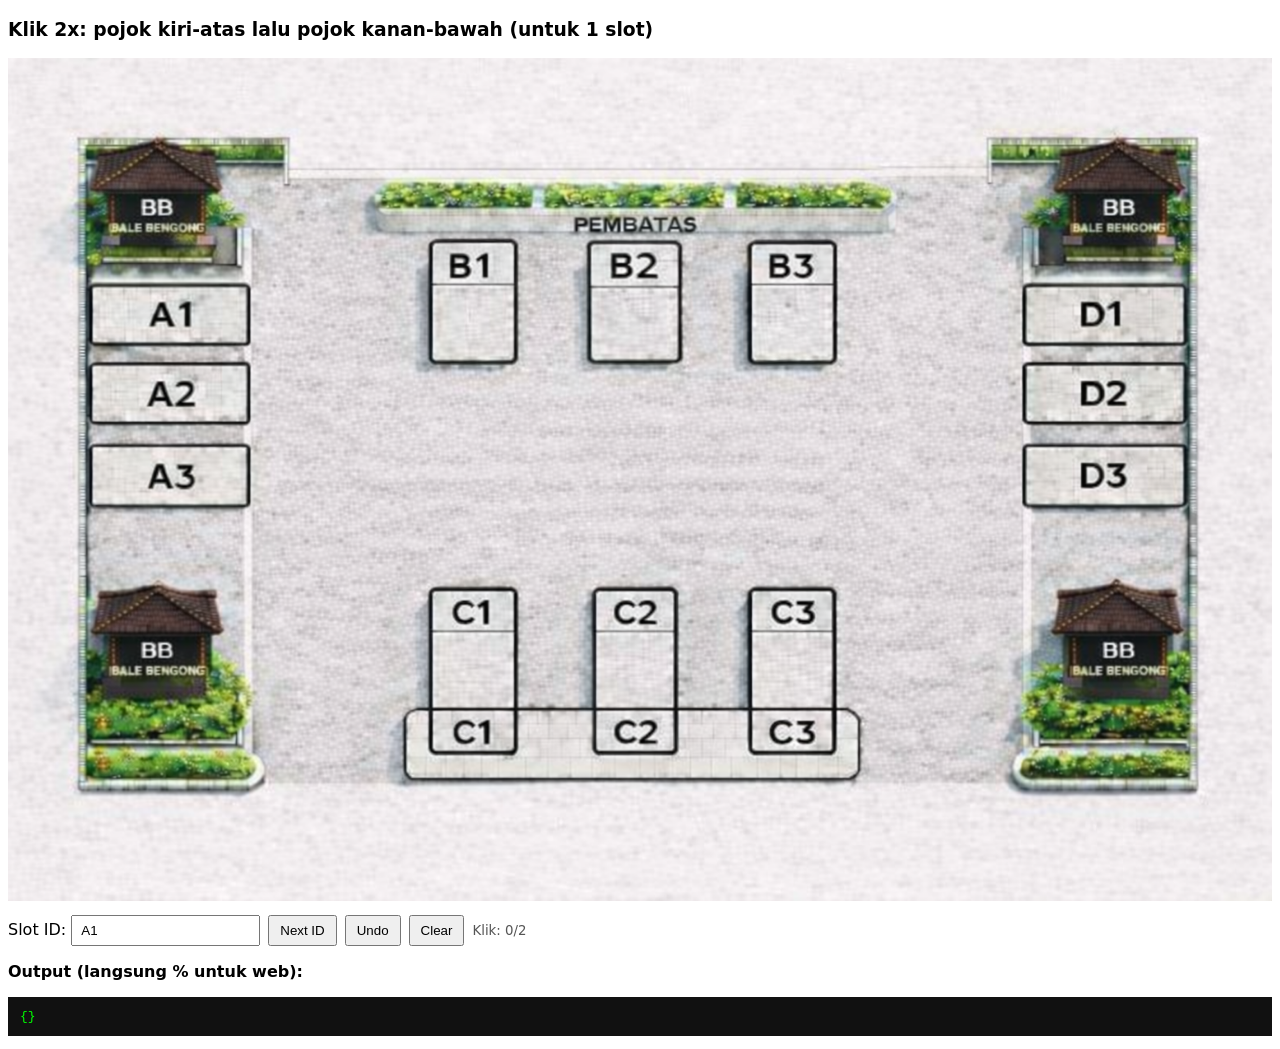
<file: picker.html>
<!DOCTYPE html>
<html>
  <head>
    <meta charset="utf-8" />
    <style>
      body { font-family: system-ui, Arial; }
      #wrap { position: relative; display: inline-block; }
      #img { max-width: 100%; height: auto; display: block; }
      .box { position: absolute; border: 2px solid red; pointer-events: none; border-radius: 8px; }
      .hud { margin: 10px 0; display: flex; gap: 8px; flex-wrap: wrap; align-items: center; }
      input { padding: 6px 8px; }
      button { padding: 6px 10px; cursor: pointer; }
      pre { background: #111; color: #0f0; padding: 12px; overflow:auto; }
      small { color: #555; }
    </style>
  </head>
  <body>
    <h3>Klik 2x: pojok kiri-atas lalu pojok kanan-bawah (untuk 1 slot)</h3>

    <div id="wrap">
      <img id="img" src="denah_fix.png" />
    </div>

    <div class="hud">
      <label>Slot ID:
        <input id="slotId" value="A1" />
      </label>
      <button id="next">Next ID</button>
      <button id="undo">Undo</button>
      <button id="clear">Clear</button>
      <small id="hint">Klik: 0/2</small>
    </div>

    <p><b>Output (langsung % untuk web):</b></p>
    <pre id="out">{}</pre>

    <script>
      const wrap = document.getElementById("wrap");
      const img = document.getElementById("img");
      const out = document.getElementById("out");
      const slotId = document.getElementById("slotId");
      const clearBtn = document.getElementById("clear");
      const undoBtn = document.getElementById("undo");
      const nextBtn = document.getElementById("next");
      const hint = document.getElementById("hint");

      const ORDER = ["A1","A2","A3","B1","B2","B3","C1","C2","C3","D1","D2","D3"];

      let clicks = [];
      let slots = [];   // {id, x,y,w,h} (0..1)
      let boxes = [];   // DOM refs

      function relPos(e) {
        const r = img.getBoundingClientRect();
        const x = (e.clientX - r.left) / r.width;
        const y = (e.clientY - r.top) / r.height;
        return { x, y };
      }

      function toPct(n) { return Math.max(0, Math.min(1, n)) * 100; }

      function renderOutput() {
        // format yang enak buat web overlay
        const obj = {};
        for (const s of slots) {
          obj[s.id] = {
            left: +toPct(s.x).toFixed(3),
            top: +toPct(s.y).toFixed(3),
            width: +toPct(s.w).toFixed(3),
            height: +toPct(s.h).toFixed(3),
          };
        }
        out.textContent = JSON.stringify(obj, null, 2);
      }

      function setHint() {
        hint.textContent = `Klik: ${clicks.length}/2`;
      }
      setHint();

      function nextId() {
        const cur = slotId.value.trim();
        const i = ORDER.indexOf(cur);
        const next = ORDER[(i >= 0 ? i + 1 : 0) % ORDER.length];
        slotId.value = next;
      }

      wrap.addEventListener("click", (e) => {
        if (e.target !== img) return;
        const p = relPos(e);
        clicks.push(p);
        setHint();

        if (clicks.length === 2) {
          const a = clicks[0], b = clicks[1];
          const x = Math.min(a.x, b.x);
          const y = Math.min(a.y, b.y);
          const w = Math.abs(a.x - b.x);
          const h = Math.abs(a.y - b.y);

          // gambar box
          const div = document.createElement("div");
          div.className = "box";
          div.style.left = (x * 100) + "%";
          div.style.top = (y * 100) + "%";
          div.style.width = (w * 100) + "%";
          div.style.height = (h * 100) + "%";
          wrap.appendChild(div);

          boxes.push(div);
          slots.push({ id: slotId.value.trim(), x, y, w, h });

          renderOutput();
          clicks = [];
          setHint();
          nextId();
        }
      });

      nextBtn.onclick = nextId;

      undoBtn.onclick = () => {
        slots.pop();
        const last = boxes.pop();
        if (last) last.remove();
        renderOutput();
      };

      clearBtn.onclick = () => {
        slots = [];
        clicks = [];
        boxes.forEach(b => b.remove());
        boxes = [];
        out.textContent = "{}";
        setHint();
        slotId.value = "A1";
      };
    </script>
  </body>
</html>
</file>
